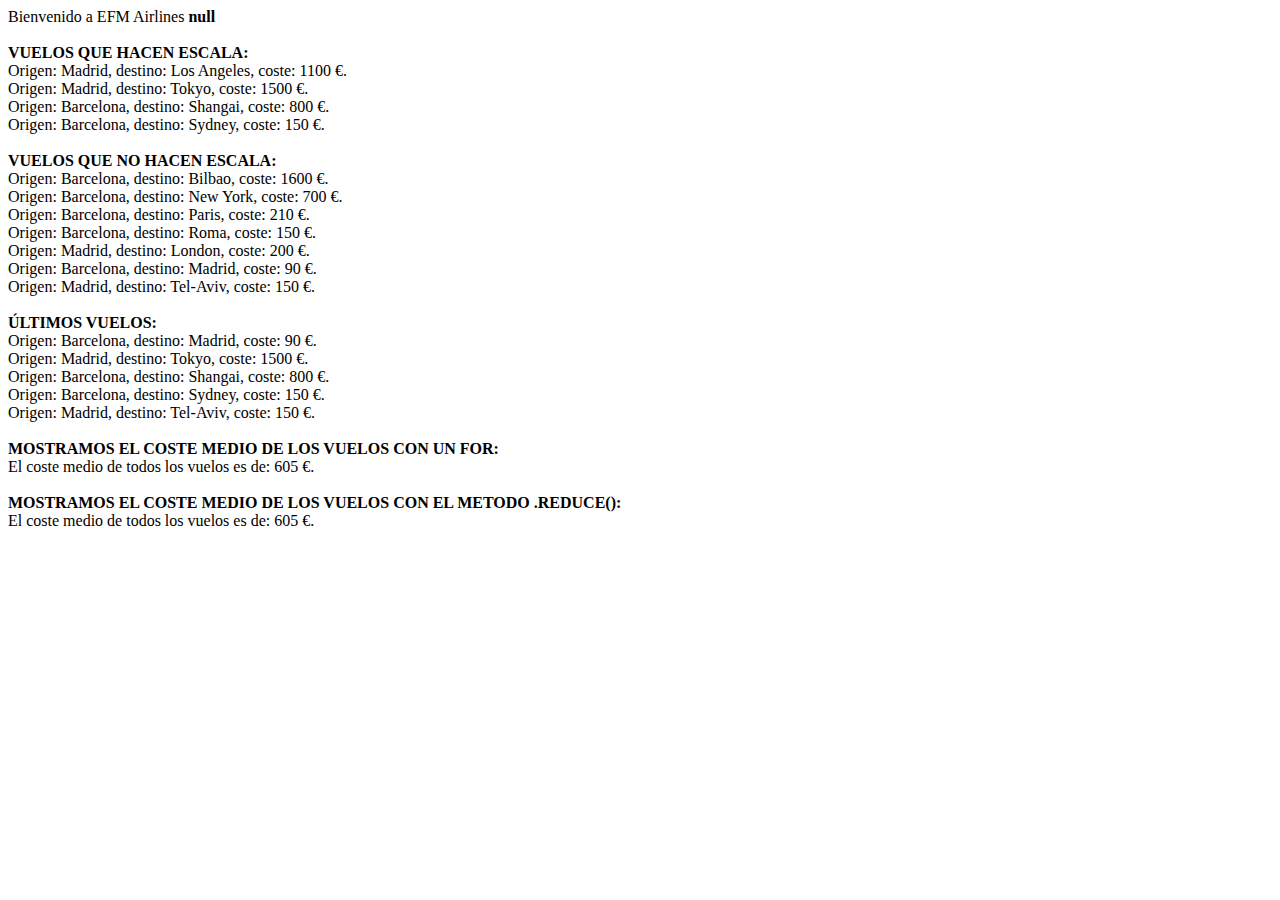
<file: tema2/index.html>
<!DOCTYPE html>
<html lang="en-ES">
<head>
<meta charset="UTF-8">
<meta name="viewport" content="width=device-width, initial-scale=1">
<script type="text/javascript" src="js/airlines.js"></script>
<title>EFM AIRLINES</title>
</head>
<body>
            
</body>
</html>
</file>
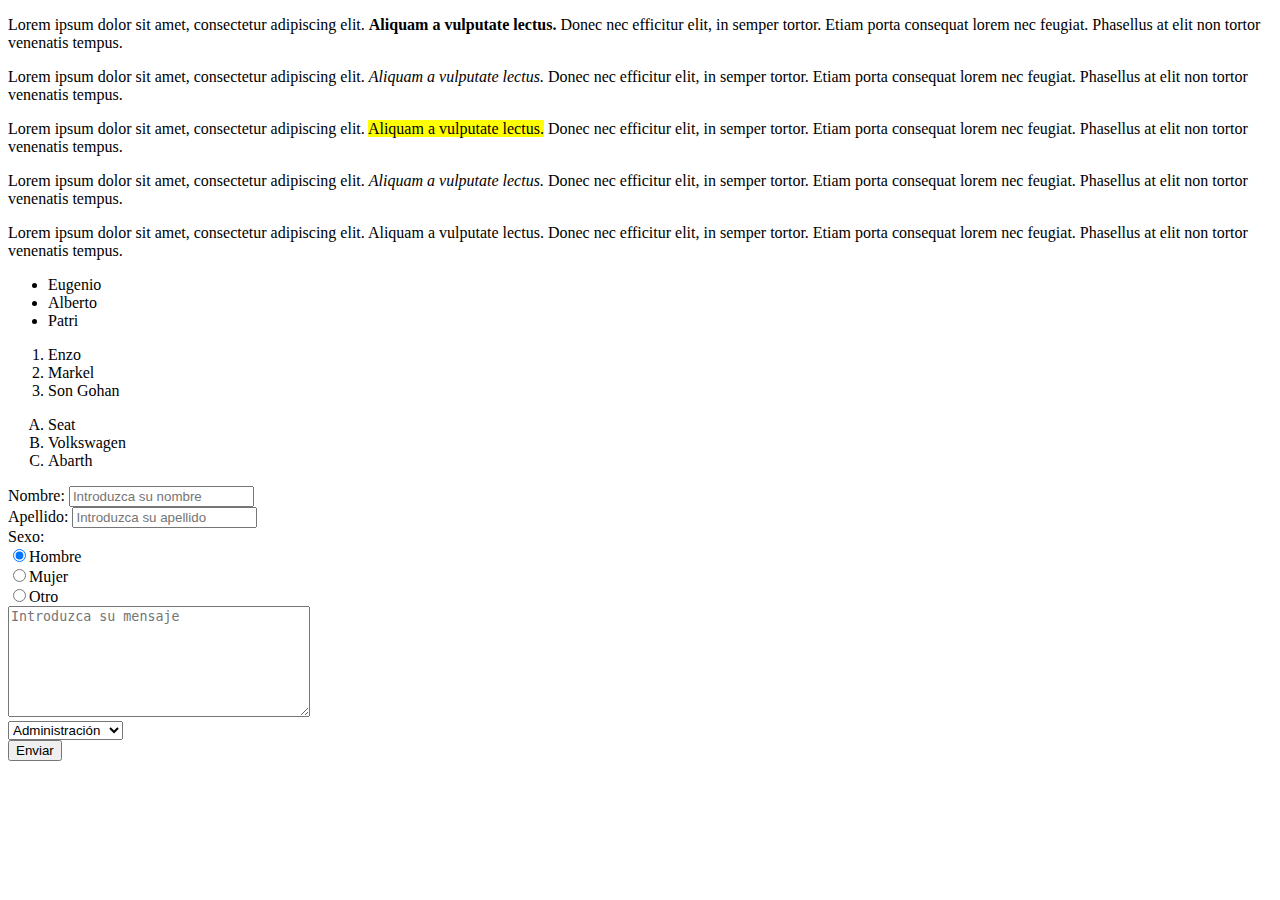
<file: tema5/index.html>
<!DOCTYPE html>
<html lang="es">
<head>
    <meta charset="UTF-8">
    <meta name="viewport" content="width=device-width, initial-scale=1.0">
    <meta http-equiv="X-UA-Compatible" content="ie=edge">
    <title>Document</title>
</head>
<body>
    <p>Lorem ipsum dolor sit amet, consectetur adipiscing elit. <strong>Aliquam a vulputate lectus.</strong> 
    Donec nec efficitur elit, in semper tortor. Etiam porta consequat lorem nec feugiat. 
    Phasellus at elit non tortor venenatis tempus.</p>
    <p>Lorem ipsum dolor sit amet, consectetur adipiscing elit. <em>Aliquam a vulputate lectus.</em> 
    Donec nec efficitur elit, in semper tortor. Etiam porta consequat lorem nec feugiat. 
    Phasellus at elit non tortor venenatis tempus.</p>
    <p>Lorem ipsum dolor sit amet, consectetur adipiscing elit. <mark>Aliquam a vulputate lectus.</mark> 
    Donec nec efficitur elit, in semper tortor. Etiam porta consequat lorem nec feugiat. 
    Phasellus at elit non tortor venenatis tempus.</p>
    <p>Lorem ipsum dolor sit amet, consectetur adipiscing elit. <i>Aliquam a vulputate lectus.</i> 
    Donec nec efficitur elit, in semper tortor. Etiam porta consequat lorem nec feugiat. 
    Phasellus at elit non tortor venenatis tempus.</p>
    <p>Lorem ipsum dolor sit amet, consectetur adipiscing elit. <span>Aliquam a vulputate lectus.</span> 
    Donec nec efficitur elit, in semper tortor. Etiam porta consequat lorem nec feugiat. 
    Phasellus at elit non tortor venenatis tempus.</p>

    <ul>
        <li>Eugenio</li>
        <li>Alberto</li>
        <li>Patri</li>
    </ul>
    <ol>
        <li>Enzo</li>
        <li>Markel</li>
        <li>Son Gohan</li>
    </ol>
    <ol type="A">
        <li>Seat</li>
        <li>Volkswagen</li>
        <li>Abarth</li>
    </ol>
    <form>
        Nombre: <input type="text" name="nombre" placeholder="Introduzca su nombre"><br>
        Apellido: <input type="text" name="apellido" placeholder="Introduzca su apellido"><br>
        Sexo:<br>
        <input type="radio" name="genero" value="hombre" checked>Hombre<br>
        <input type="radio" name="genero" value="mujer">Mujer<br>
        <input type="radio" name="genero" value="otro">Otro<br>
        <textarea placeholder="Introduzca su mensaje" name="mensaje" cols="35" rows="7"></textarea><br>
        <select name="seleccion">
            <option value="administracion">Administración</option>
            <option value="comercial">Comercial</option>
            <option value="ventas">Ventas</option>
            <option value="soporte">Soporte técnico</option>
        </select><br>
        <input type="submit" value="Enviar"><br>
    </form>
    
</body>
</html>
</file>
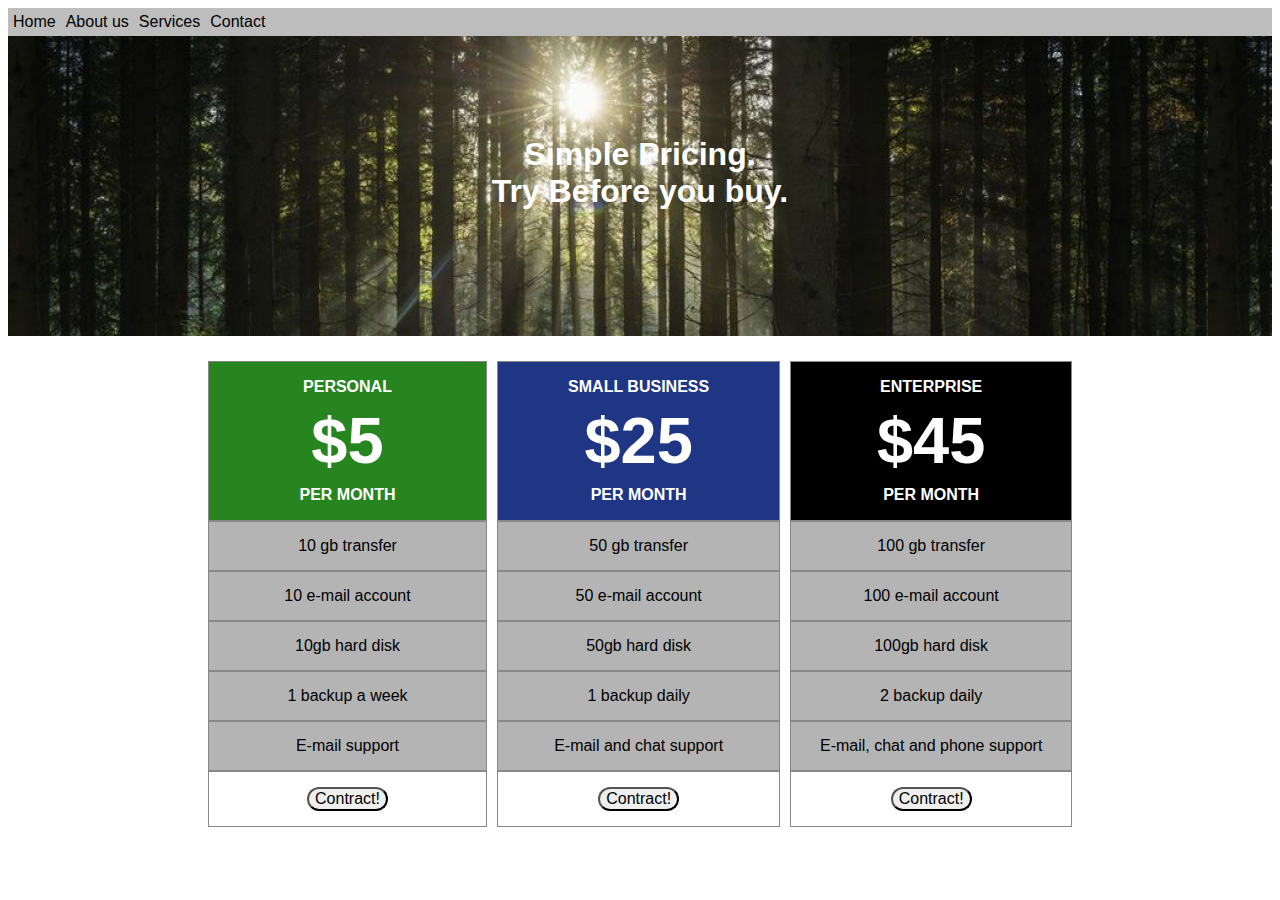
<file: tema6/index.html>
<!DOCTYPE html>
<html lang="es">
<head>
    <meta charset="UTF-8">
    <meta name="viewport" content="width=device-width, initial-scale=1.0">
    <meta http-equiv="X-UA-Compatible" content="ie=edge">
    <link rel="stylesheet" type="text/css" href="css/style.css">
    <title>Práctica 1 html-css</title>
</head>
<body>
 <div class="menu">
    <ul>
        <li><a href="#">Home</a></li>
        <li><a href="#">About us</a></li>
        <li><a href="#">Services</a></li>
        <li><a href="#">Contact</a></li>
    </ul>
 </div>
 <div class="header">
     <h1>Simple Pricing.<br>Try Before you buy.</h1>
 </div>
 
 <div class="table-prices">
        <table>
            <tr>
                <th class="prices-column1"><strong>PERSONAL</strong><h2>$5</h2><br>PER MONTH</th>
                <th class="prices-column2"><strong>SMALL BUSINESS</strong><h2>$25</h2><br>PER MONTH</th>
                <th class="prices-column3"><strong>ENTERPRISE</strong><h2>$45</h2><br>PER MONTH</th>
            </tr>
            <tr>
                <td>10 gb transfer</td>
                <td>50 gb transfer</td>
                <td>100 gb transfer</td>
                
            </tr>
            <tr>
                <td>10 e-mail account</td>
                <td>50 e-mail account</td>
                <td>100 e-mail account</td>
                
            </tr>
            <tr>
                <td>10gb hard disk</td>
                <td>50gb hard disk</td>
                <td>100gb hard disk</td>
                
            </tr>
            <tr>
                <td>1 backup a week</td>
                <td>1 backup daily</td>
                <td>2 backup daily</td>
                
            </tr>
            <tr>
                <td>E-mail support</td>
                <td>E-mail and chat support</td>
                <td>E-mail, chat and phone support</td>
                
            </tr>
            <tr>
                <td class="button-services"><button class="boton">Contract!</button></td>
                <td class="button-services"><button class="boton">Contract!</button></td>
                <td class="button-services"><button class="boton">Contract!</button></td>
            </tr>
        </table>
     
     
 </div>   
</body>
</html>
</file>
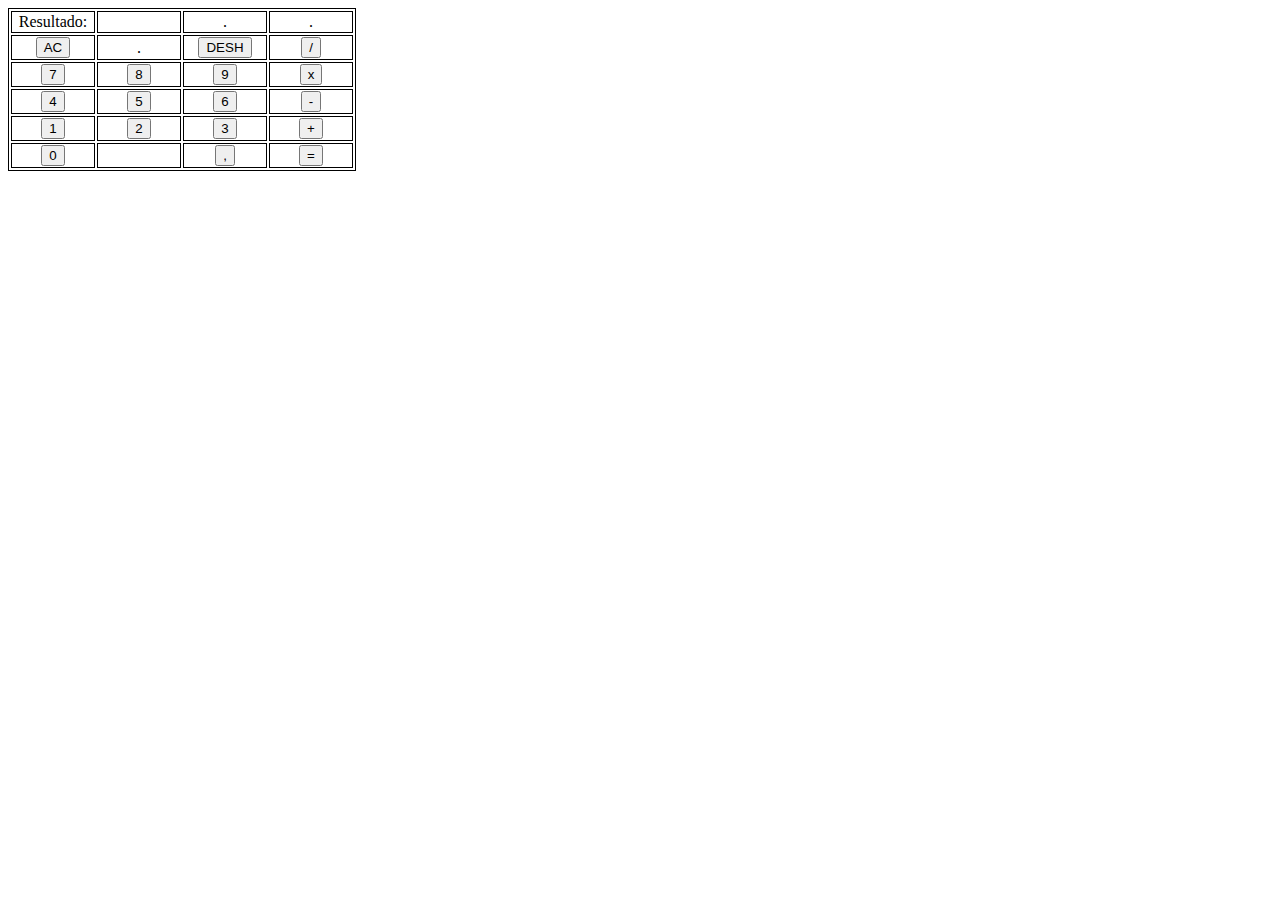
<file: tema7/index.html>
<!DOCTYPE html>
<html lang="es">
<head>
    <meta charset="UTF-8">
    <meta name="viewport" content="width=device-width, initial-scale=1.0">
    <meta http-equiv="X-UA-Compatible" content="ie=edge">
    <link rel="stylesheet" type="text/css" href="css/style.css">
    
    <title>CALCULADORA HTML CSS</title>
</head>
<body onload="calculadora()">
    
    <table>
            <tr>
                    <td>Resultado: </td>
                    <td id="resultado"></td>
                    <td>.</td>
                    <td>.</td>
                </tr>
        <tr>
            <td><button id="reset">AC</button></td>
            <td>.</td>
            <td><button id="deshacer">DESH</button></td>
            <td><button id="dividir">/</button></td>
        </tr>
        <tr>
            <td><button id="siete">7</button></td>
            <td><button id="ocho">8</button></td>
            <td><button id="nueve">9</button></td>
            <td><button id="multiplicar">x</button></td>
        </tr>
        <tr>
            <td><button id="cuatro">4</button></td>
            <td><button id="cinco">5</button></td>
            <td><button id="seis">6</button></td>
            <td><button id="restar">-</button></td>
        </tr>
        <tr>
            <td><button id="uno">1</button></td>
            <td><button id="dos">2</button></td>
            <td><button id="tres">3</button></td>
            <td><button id="sumar">+</button></td>
        </tr>
        <tr>
            <td><button id="cero">0</button></td>
            <td></td>
            <td><button id="decimal">,</button></td>
            <td><button id="resolver">=</button></td>   
        </tr>
      </table>

      <script>
        let valor1;
        let valor2;
        let oper;
        let cero = document.getElementById('cero');
        let uno = document.getElementById('uno');
        let dos = document.getElementById('dos');
        let tres = document.getElementById('tres');
        let cuatro = document.getElementById('cuatro');
        let cinco = document.getElementById('cinco');
        let seis = document.getElementById('seis');
        let siete = document.getElementById('siete');
        let ocho = document.getElementById('ocho');
        let nueve = document.getElementById('nueve');
        let sum = document.getElementById('sumar');
        let res = document.getElementById('restar');
        let div = document.getElementById('dividir');
        let mul = document.getElementById('multiplicar');
        let result = document.getElementById('resultado');
        let reset = document.getElementById('reset');
        let decim = document.getElementById('decimal');
        let resolv = document.getElementById('resolver');
        let undo = document.getElementById('deshacer');

        function calculadora(){
            
            undo.onclick=function(){

            }

            cero.onclick = function(){
                result.textContent = result.textContent + "0";
            }
            uno.onclick = function(){
                result.textContent = result.textContent + "1";
            }
            dos.onclick = function(){
                result.textContent = result.textContent + "2";
            }
            tres.onclick = function(){
                result.textContent = result.textContent + "3";
            }
            cuatro.onclick = function(){
                result.textContent = result.textContent + "4";
            }
            cinco.onclick = function(){
                result.textContent = result.textContent + "5";
            }
            seis.onclick = function(){
                result.textContent = result.textContent + "6";
            }
            siete.onclick = function(){
                result.textContent = result.textContent + "7";
            }
            ocho.onclick = function(){
                result.textContent = result.textContent + "8";
            }
            nueve.onclick = function(){
                result.textContent = result.textContent + "9";
            }
            decim.onclick = function(){
                result.textContent = result.textContent + ".";
            }
            reset.onclick = function(){
                resetear();
            }
            sum.onclick = function(){
                valor1 = result.textContent;
                oper = "+";
                limpiar();
            }
            res.onclick = function(){
                valor1 = result.textContent;
                oper = "-";
                limpiar();
            }
            mul.onclick = function(){
                valor1 = result.textContent;
                oper = "x";
                limpiar();
            }
            div.onclick = function(){
                valor1 = result.textContent;
                oper = "/";
                limpiar();
            }
            resolv.onclick = function(){
                valor2 = result.textContent;
                resolver();
            }

            function limpiar(){
                result.textContent="";
            }
            function resetear(){
                valor1 = 0;
                valor2 = 0;
                oper = "";
                result.textContent = "";
            }

            function resolver(){
                var res = 0;
                switch(oper){
                    case "+":
                    res = parseFloat(valor1) + parseFloat(valor2);
                    break;
                
                    case "-":
                    res = parseFloat (valor1) - parseFloat(valor2);
                    break;

                    case "x":
                    res = parseFloat(valor1) * parseFloat(valor2);
                }
                resetear();
                result.textContent = res;
            }
            

        }
      </script>

</body>
</html>
</file>
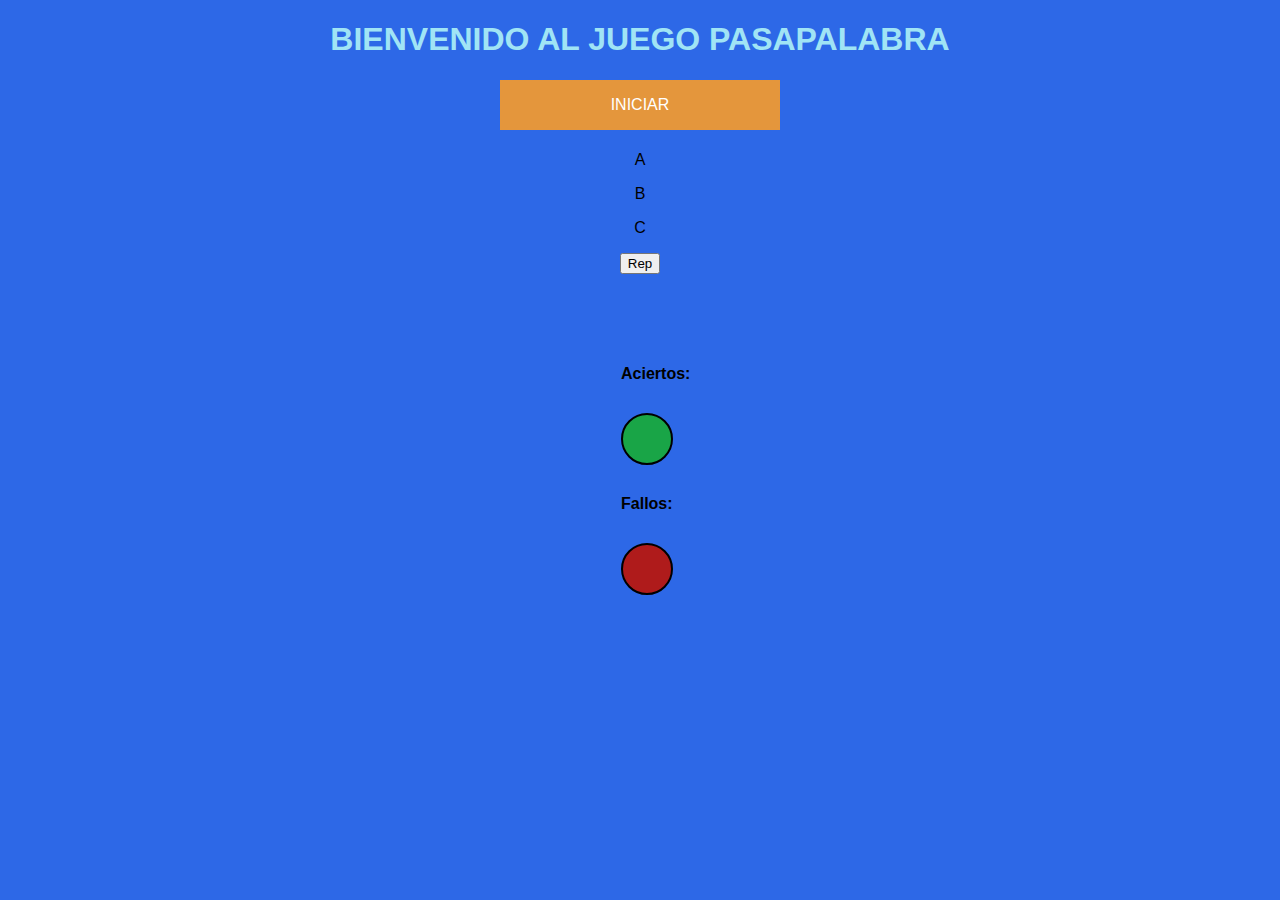
<file: tema8/index.html>
<!DOCTYPE html>
<html lang="es">
<head>
    <meta charset="UTF-8">
    <meta name="viewport" content="width=device-width, initial-scale=1.0">
    <meta http-equiv="X-UA-Compatible" content="ie=edge">
    <link rel="stylesheet" type="text/css" href="css/style.css">
    <title>PASAPALABRA HTML/CSS</title>
</head>
<body onload=pasapalabra()>
    <h1>BIENVENIDO AL JUEGO PASAPALABRA</h1>

    <p><button id="iniciarJuego">INICIAR</button></p>

    <div class="rosco">
        <p id="letraA">A</p>
        <p id="letraB">B</p>
        <p id="letraC">C</p>
        <p><button id="nuevaVuelta">Rep</button></p>
    </div>

    <div class="contador">
        <br><br><br>
        <h4>Aciertos:</h4>
        <p id="aciertos"></p>
        <h4>Fallos:</h4>
        <p id="fallos"></p>
    </div>

    <script type="text/javascript" src="js/main.js"></script>

</body>
</html>
</file>
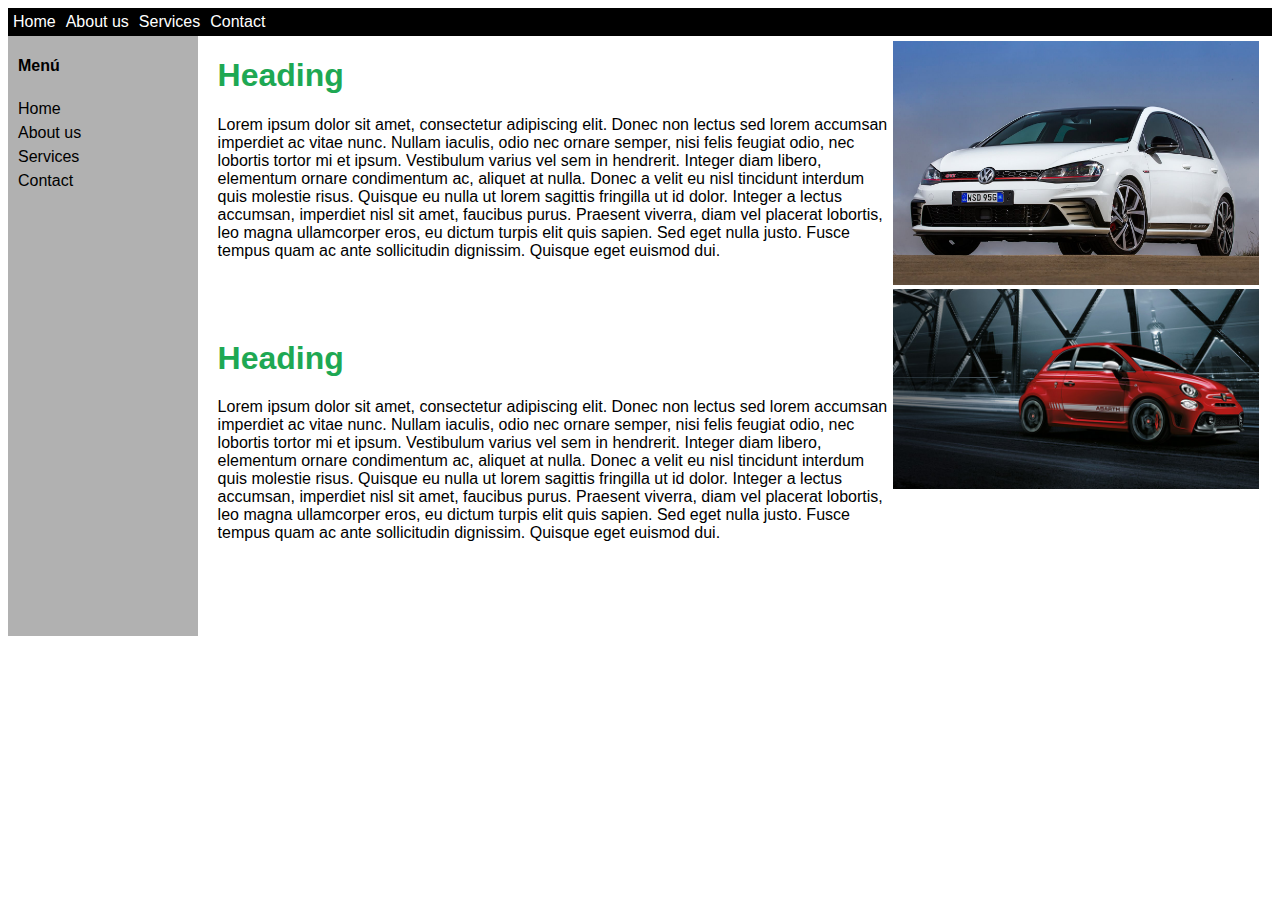
<file: tema6/index2.html>
<!DOCTYPE html>
<html lang="es">
<head>
    <meta charset="UTF-8">
    <meta name="viewport" content="width=device-width, initial-scale=1.0">
    <meta http-equiv="X-UA-Compatible" content="ie=edge">
    <link rel="stylesheet" type="text/css" href="css/style2.css">
    <title>Práctica 2 html-css</title>
</head>
<body>
    <div class="menu">
       <ul>
           <li><a href="#">Home</a></li>
           <li><a href="#">About us</a></li>
           <li><a href="#">Services</a></li>
           <li><a href="#">Contact</a></li>
       </ul>
    </div>
    
        <div class="left-block">
            <h4>Menú</h4>
            <ul>
                <li><a href="#">Home</a></li>
                <li><a href="#">About us</a></li>
                <li><a href="#">Services</a></li>
                <li><a href="#">Contact</a></li>
            </ul>
        </div>
        <div class="center-block">
            <div class="par-1">
                <h1>Heading</h1>
                <p>Lorem ipsum dolor sit amet, consectetur adipiscing elit. Donec non lectus sed lorem accumsan imperdiet ac vitae nunc. Nullam iaculis, odio nec ornare semper, nisi felis feugiat odio, nec lobortis tortor mi et ipsum. Vestibulum varius vel sem in hendrerit. Integer diam libero, elementum ornare condimentum ac, aliquet at nulla. Donec a velit eu nisl tincidunt interdum quis molestie risus. Quisque eu nulla ut lorem sagittis fringilla ut id dolor. Integer a lectus accumsan, imperdiet nisl sit amet, faucibus purus. Praesent viverra, diam vel placerat lobortis, leo magna ullamcorper eros, eu dictum turpis elit quis sapien. Sed eget nulla justo. Fusce tempus quam ac ante sollicitudin dignissim. Quisque eget euismod dui.</p> 
            </div>
            <div class="par-2">
                <h1>Heading</h1>
                <p>Lorem ipsum dolor sit amet, consectetur adipiscing elit. Donec non lectus sed lorem accumsan imperdiet ac vitae nunc. Nullam iaculis, odio nec ornare semper, nisi felis feugiat odio, nec lobortis tortor mi et ipsum. Vestibulum varius vel sem in hendrerit. Integer diam libero, elementum ornare condimentum ac, aliquet at nulla. Donec a velit eu nisl tincidunt interdum quis molestie risus. Quisque eu nulla ut lorem sagittis fringilla ut id dolor. Integer a lectus accumsan, imperdiet nisl sit amet, faucibus purus. Praesent viverra, diam vel placerat lobortis, leo magna ullamcorper eros, eu dictum turpis elit quis sapien. Sed eget nulla justo. Fusce tempus quam ac ante sollicitudin dignissim. Quisque eget euismod dui.</p>
            </div>
        </div>
        <div class="rigth-block">
            <div class="ad1"><img src="img/ad3.jpg"></div>
            <div class="ad2"><img src="img/ad4.jpg"></div>
        </div>
    
           
   </body>
</html>
</file>
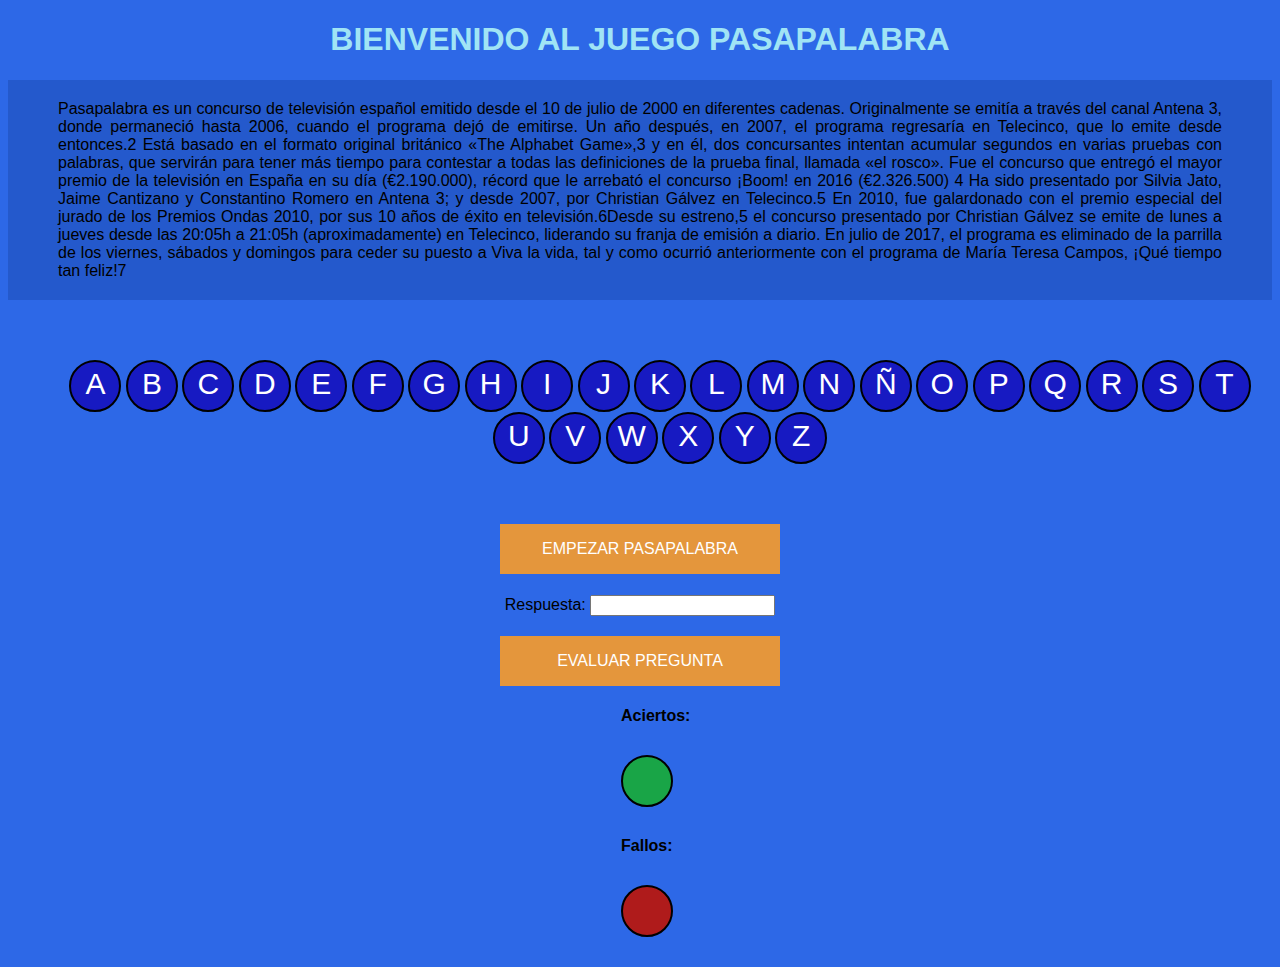
<file: tema8/index2.html>
<!DOCTYPE html>
<html lang="es">
<head>
    <meta charset="UTF-8">
    <meta name="viewport" content="width=device-width, initial-scale=1.0">
    <meta http-equiv="X-UA-Compatible" content="ie=edge">
    <link rel="stylesheet" type="text/css" href="css/style.css">
    <title>PASAPALABRA HTML/CSS</title>
</head>
<body onload=pasapalabra()>
    <h1>BIENVENIDO AL JUEGO PASAPALABRA</h1>
    <p class="explicacion">Pasapalabra es un concurso de televisión español emitido desde el 10 de julio de 2000 en diferentes cadenas. Originalmente se emitía a través del canal Antena 3, donde permaneció hasta 2006, cuando el programa dejó de emitirse. Un año después, en 2007, el programa regresaría en Telecinco, que lo emite desde entonces.2​ Está basado en el formato original británico «The Alphabet Game»,3​ y en él, dos concursantes intentan acumular segundos en varias pruebas con palabras, que servirán para tener más tiempo para contestar a todas las definiciones de la prueba final, llamada «el rosco».
       Fue el concurso que entregó el mayor premio de la televisión en España en su día (€2.190.000), récord que le arrebató el concurso ¡Boom! en 2016 (€2.326.500) 4​ Ha sido presentado por Silvia Jato, Jaime Cantizano y Constantino Romero en Antena 3; y desde 2007, por Christian Gálvez en Telecinco.5​ En 2010, fue galardonado con el premio especial del jurado de los Premios Ondas 2010, por sus 10 años de éxito en televisión.6​
       Desde su estreno,5​ el concurso presentado por Christian Gálvez se emite de lunes a jueves desde las 20:05h a 21:05h (aproximadamente) en Telecinco, liderando su franja de emisión a diario. En julio de 2017, el programa es eliminado de la parrilla de los viernes, sábados y domingos para ceder su puesto a Viva la vida, tal y como ocurrió anteriormente con el programa de María Teresa Campos, ¡Qué tiempo tan feliz!7​</p>
    <div class="rosco">
        <ul>
            <li id="letraA">A</li>
            <li id="letraB">B</li>
            <li id="letraC">C</li>
            <li id="letraD">D</li>
            <li id="letraE">E</li>
            <li id="letraF">F</li>
            <li id="letraG">G</li>
            <li id="letraH">H</li>
            <li id="letraI">I</li>
            <li id="letraJ">J</li>
            <li id="letraK">K</li>
            <li id="letraL">L</li>
            <li id="letraM">M</li>
            <li id="letraN">N</li>
            <li id="letraEnye">Ñ</li>
            <li id="letraO">O</li>
            <li id="letraP">P</li>
            <li id="letraQ">Q</li>
            <li id="letraR">R</li>
            <li id="letraS">S</li>
            <li id="letraT">T</li>
            <li id="letraU">U</li>
            <li id="letraV">V</li>
            <li id="letraW">W</li>
            <li id="letraX">X</li>
            <li id="letraY">Y</li>
            <li id="letraZ">Z</li>

        </ul>
         
    </div>
    <div class="controlPreguntas">
        <button id="iniciarJuego">EMPEZAR PASAPALABRA</button>
        <p id="pregunta"></p>
        Respuesta: <input id="respuesta" type="text" name="fname" value=""><br>
        <button id="evaluarPregunta">EVALUAR PREGUNTA</button>
    
    </div>
    <div class="contador">
        <h4>Aciertos:</h4>
        <p id="aciertos"></p>
        <h4>Fallos:</h4>
        <p id="fallos"></p>
    </div>

    <script type="text/javascript" src="js/main2.js"></script>

</body>
</html>
</file>
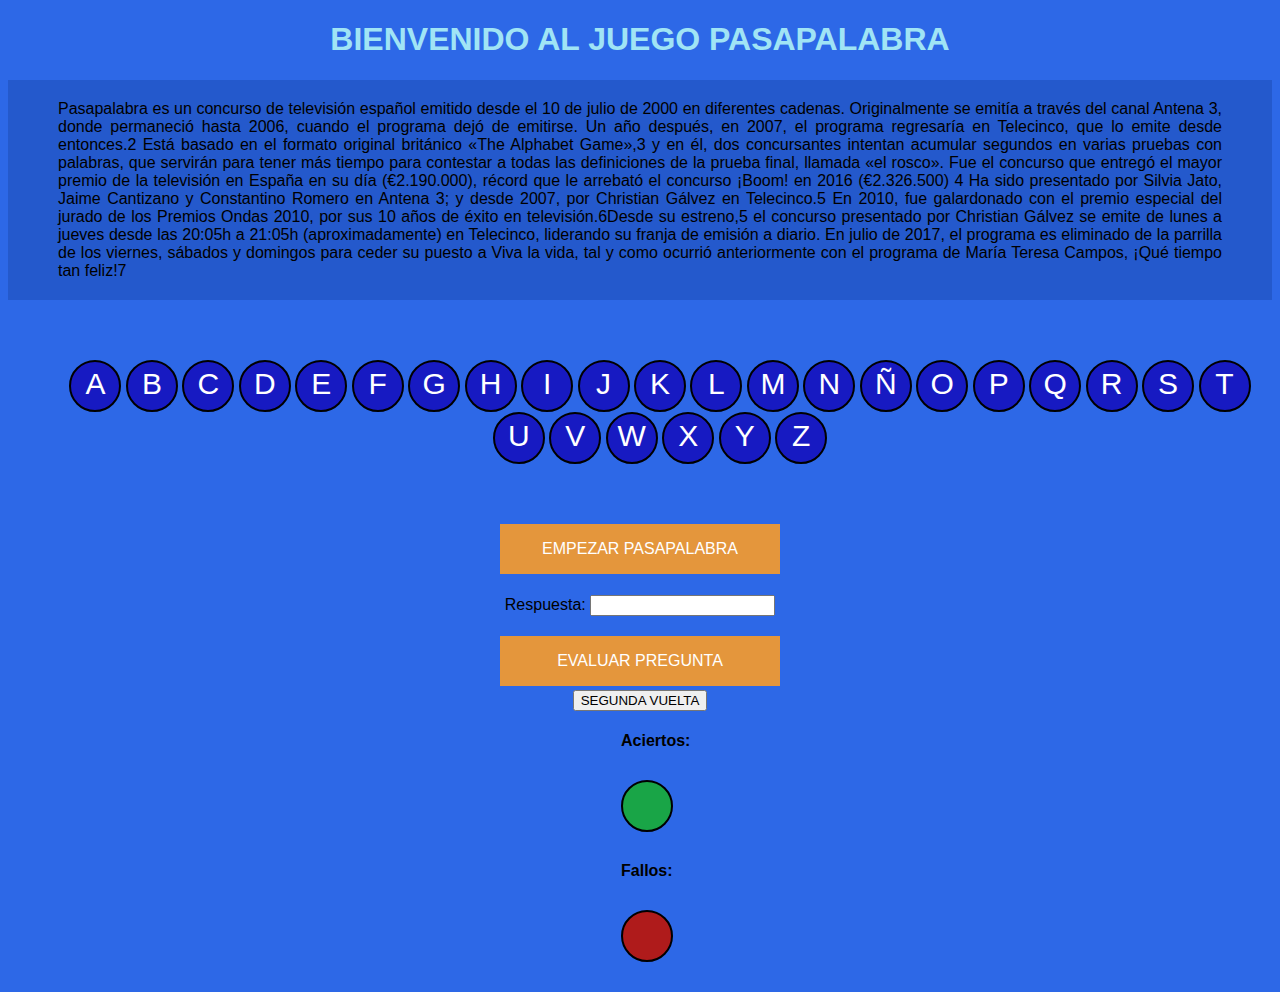
<file: tema8/index3.html>
<!DOCTYPE html>
<html lang="es">
<head>
    <meta charset="UTF-8">
    <meta name="viewport" content="width=device-width, initial-scale=1.0">
    <meta http-equiv="X-UA-Compatible" content="ie=edge">
    <link rel="stylesheet" type="text/css" href="css/style.css">
    <title>PASAPALABRA HTML/CSS</title>
</head>
<body onload=pasapalabra()>
    <h1>BIENVENIDO AL JUEGO PASAPALABRA</h1>
    <p class="explicacion">Pasapalabra es un concurso de televisión español emitido desde el 10 de julio de 2000 en diferentes cadenas. Originalmente se emitía a través del canal Antena 3, donde permaneció hasta 2006, cuando el programa dejó de emitirse. Un año después, en 2007, el programa regresaría en Telecinco, que lo emite desde entonces.2​ Está basado en el formato original británico «The Alphabet Game»,3​ y en él, dos concursantes intentan acumular segundos en varias pruebas con palabras, que servirán para tener más tiempo para contestar a todas las definiciones de la prueba final, llamada «el rosco».
       Fue el concurso que entregó el mayor premio de la televisión en España en su día (€2.190.000), récord que le arrebató el concurso ¡Boom! en 2016 (€2.326.500) 4​ Ha sido presentado por Silvia Jato, Jaime Cantizano y Constantino Romero en Antena 3; y desde 2007, por Christian Gálvez en Telecinco.5​ En 2010, fue galardonado con el premio especial del jurado de los Premios Ondas 2010, por sus 10 años de éxito en televisión.6​
       Desde su estreno,5​ el concurso presentado por Christian Gálvez se emite de lunes a jueves desde las 20:05h a 21:05h (aproximadamente) en Telecinco, liderando su franja de emisión a diario. En julio de 2017, el programa es eliminado de la parrilla de los viernes, sábados y domingos para ceder su puesto a Viva la vida, tal y como ocurrió anteriormente con el programa de María Teresa Campos, ¡Qué tiempo tan feliz!7​</p>
    <div class="rosco">
        <ul>
            <li id="letraA">A</li>
            <li id="letraB">B</li>
            <li id="letraC">C</li>
            <li id="letraD">D</li>
            <li id="letraE">E</li>
            <li id="letraF">F</li>
            <li id="letraG">G</li>
            <li id="letraH">H</li>
            <li id="letraI">I</li>
            <li id="letraJ">J</li>
            <li id="letraK">K</li>
            <li id="letraL">L</li>
            <li id="letraM">M</li>
            <li id="letraN">N</li>
            <li id="letraEnye">Ñ</li>
            <li id="letraO">O</li>
            <li id="letraP">P</li>
            <li id="letraQ">Q</li>
            <li id="letraR">R</li>
            <li id="letraS">S</li>
            <li id="letraT">T</li>
            <li id="letraU">U</li>
            <li id="letraV">V</li>
            <li id="letraW">W</li>
            <li id="letraX">X</li>
            <li id="letraY">Y</li>
            <li id="letraZ">Z</li>

        </ul>
         
    </div>
    <div class="controlPreguntas">
        <button id="iniciarJuego">EMPEZAR PASAPALABRA</button>
        <p id="pregunta"></p>
        Respuesta: <input id="respuesta" type="text" name="fname" value=""><br>
        <button id="evaluarPregunta">EVALUAR PREGUNTA</button>
        <button id="segundaVuelta">SEGUNDA VUELTA</button>
    
    </div>
    <div class="contador">
        <h4>Aciertos:</h4>
        <p id="aciertos"></p>
        <h4>Fallos:</h4>
        <p id="fallos"></p>
    </div>
    
    <script type="text/javascript" src="js/main3.js"></script>

</body>
</html>
</file>
<file: tema6/css/style.css>
body{
font-family: Arial, Helvetica, sans-serif;

}
.header{
    background-image:url('../img/header-img.jpg');
    height:300px;
    width:100%;
    
}

h1{
    text-align:center;
    color: white;
    margin: auto;
    padding: 100px;
}
h2{
    font-size:65px;   
}


ul {
    list-style-type: none;
    margin: 0;
    padding: 0;
    overflow: hidden;
    background-color: #BDBDBD;
}
  
li {
    float: left;
}
  
li a {
    display: block;
    color: black;
    text-align: center;
    padding: 5px;
    text-decoration: none;
}
  
li a:hover {
    background-color: #848484;
}

.table-prices{
    margin: 25px 15% 25px 15%;
    
}

table{
    text-align:center;    
    border-spacing:  10px 0px;
}

th{
    text-align: center;
    border: 1px solid #888888;
}

td{
    background-color:#b4b4b4;
    padding: 15px;
    text-align: center;
    border: 1px solid #888888;
}

.prices-column1{
    background-color:#26851F;
    color:white;
    width: 250px;
    line-height: 0.1px;
    padding: 25px;
}
.prices-column2{
    background-color:#1F3685;
    color:white;
    width: 250px;
    line-height: 0.1px;
    padding: 25px;
}
.prices-column3{
    background-color:#000000;
    color:white;
    width: 250px;
    line-height: 0.1px;
    padding: 25px;
}

.button-services{
    background-color:#ffffff;
}

.boton{
    border-radius: 12px;
    font-size: 16px;
}
</file>
<file: tema7/css/style.css>
table, th, td {
    border: 1px solid black;
    text-align: center;
    
  }

td{
    width: 80px;
}
</file>
<file: tema8/css/style.css>
body {
    font-family:Helvetica,Futura,Arial,Verdana,sans-serif;
    background-color: #2d68e7;
  }

h1{
    text-align: center;
    color: #a0e4f5;
}

p{
    text-align:center;
}
.explicacion{
    text-align: justify;
    padding: 20px 50px 20px 50px;
    background-color: #2459cc;
}
ul{
    text-align:center;
    margin-top:60px;
}


li {
    display: inline-block;
    font-size: 30px;
    text-align: center;
    border: black 2px solid;
    color: white;
    background-color: #171ac2;
    list-style:none;
    width: 38px;
    height: 38px;
    -moz-border-radius: 50%;
    -webkit-border-radius: 50%;
    border-radius: 50%;
    padding: 5px 5px 5px 5px;
         
  }

.contador{
    margin-left:48.5%;
}

.contador p {
    
    width: 38px;
    height: 38px;
    font-size: 30px;
    text-align:center;
    border: black 2px solid;
    -moz-border-radius: 50%;
    -webkit-border-radius: 50%;
    border-radius: 50%;
    padding: 5px 5px 5px 5px;
    color: white;
}

#aciertos{
    text-align:center;
    background-color:#19A547;
}

#fallos{
    background-color:#AF1B1B;
}

#iniciarJuego{
    background-color: #e4963c;
    border: none;
    color: white;
    padding: 16px 32px;
    text-align: center;
    text-decoration: none;
    display: inline-block;
    font-size: 16px;
    -webkit-transition-duration: 0.4s; /* Safari */
    transition-duration: 0.4s;
    cursor: pointer;
    width: 280px;
    margin-bottom:5px;
    
}

#evaluarPregunta{
    
    background-color: #e4963c;
    border: none;
    color: white;
    padding: 16px 32px;
    text-align: center;
    text-decoration: none;
    display: inline-block;
    font-size: 16px;
    margin: 4px 2px;
    -webkit-transition-duration: 0.4s; /* Safari */
    transition-duration: 0.4s;
    cursor: pointer;
    width: 280px;
    margin-top:20px;
    display: block;
	margin-left: auto;
	margin-right: auto
    
}

.controlPreguntas{
    text-align:center;
    margin-top: 60px;
    
}
</file>
<file: tema6/css/style2.css>
body{
font-family: Arial, Helvetica, sans-serif;
}


.menu ul {
    list-style-type: none;
    margin: 0;
    padding: 0;
    overflow: hidden;
    background-color: #000000;
    
}
      
.menu li {
    float: left;
    
}
      
.menu li a {
    display: block;
    color: white;
    text-align: center;
    padding: 5px;
    text-decoration: none;
}
      
.menu li a:hover {
    background-color: #848484;
}


.left-block{
    background-color: #b1b1b1;
    width: 15%;
    height:600px;
    float:left;
}

.left-block h4{
    margin-left:10px;
}
.left-block ul{
    list-style-type: none;
    margin-left:-30px;
    line-height: 1.5em;
    
    
}
.left-block li a:link{
    color:black;
    
}

.left-block li a{
    text-decoration: none;
    
}
.center-block{
    
    width: 55%;
    float:left;
}

.center-block h1{
    color:#1ea853;    
}
.par-1{
    padding-left: 20px;
}

.par-2{
    padding-left: 20px;
    margin-top: 80px;

}
.right-block{
    
    width: 30%;
    float:left;
}

.ad1 img{
    padding-top:5px;
    width:29%;
}
.ad2 img{
    width:29%;
}
</file>
